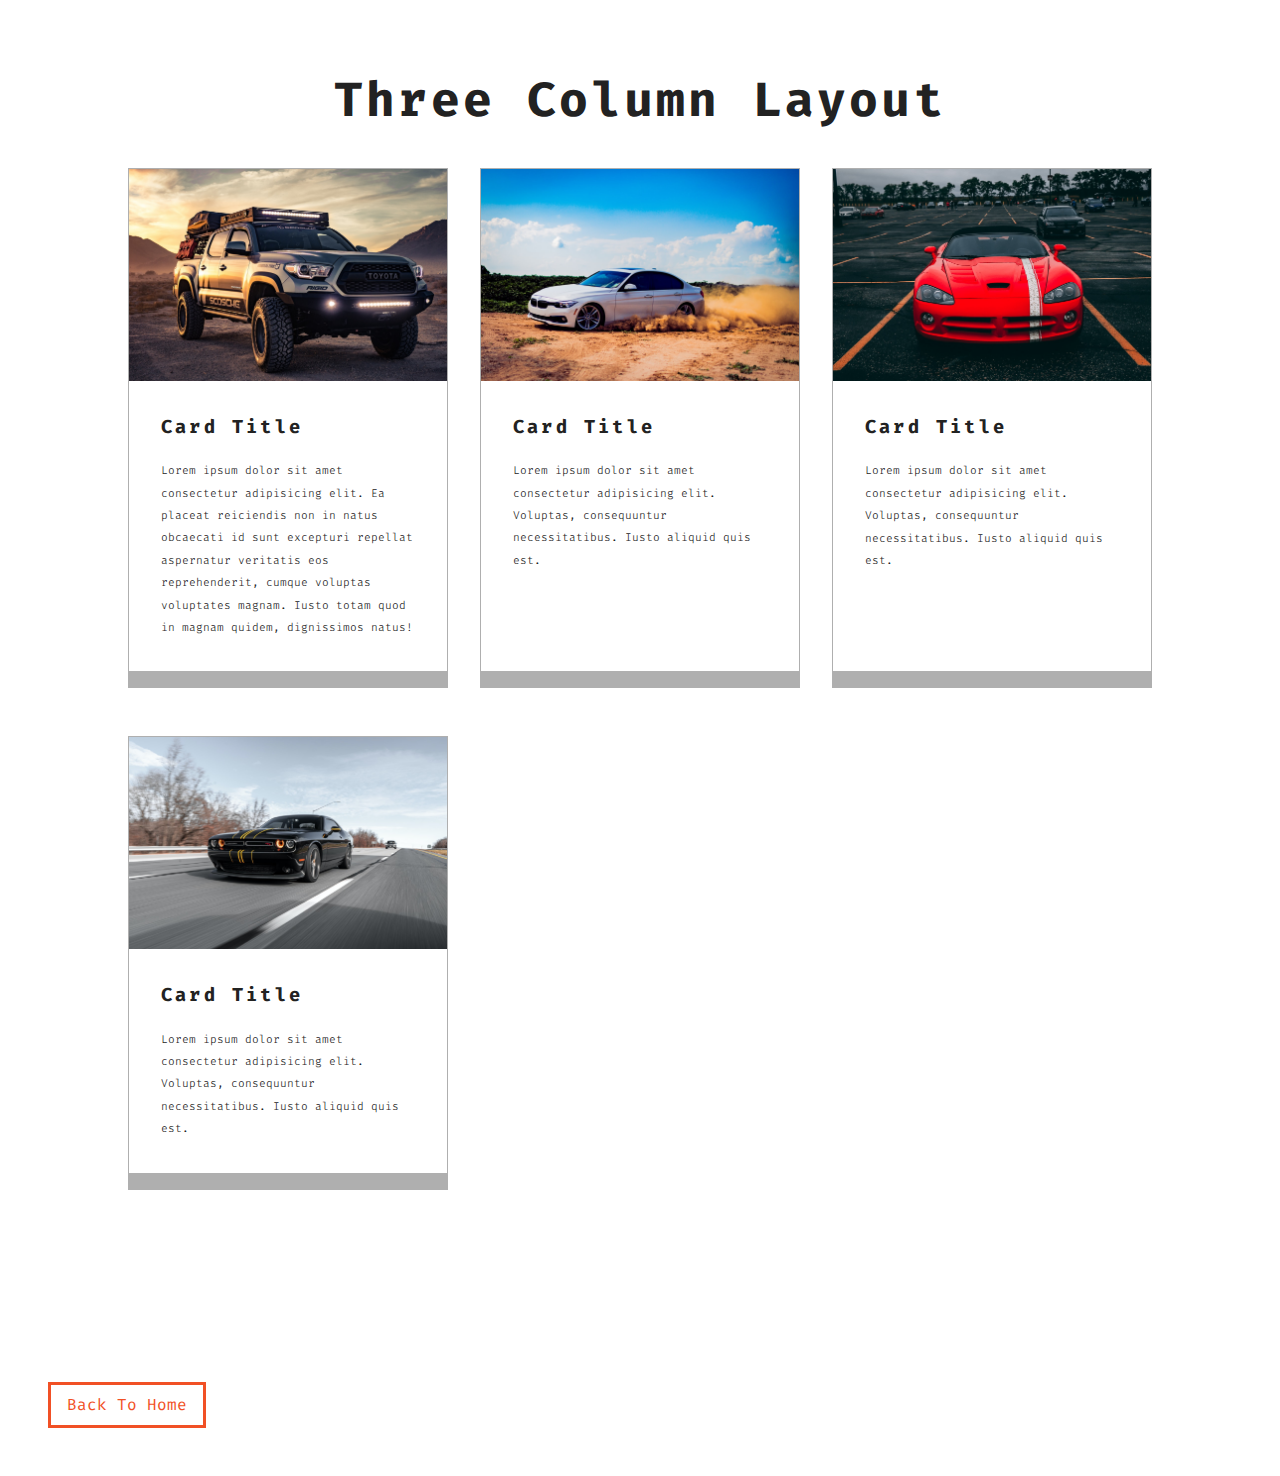
<file: cards.html>
<!DOCTYPE html>
<html lang="en">
<head>
 <meta charset="UTF-8">
 <meta http-equiv="X-UA-Compatible" content="IE=edge">
 <meta name="viewport" content="width=device-width, initial-scale=1.0">
 <title>Cards Project</title>
 <link href="https://fonts.googleapis.com/css2?family=Fira+Code&display=swap" rel="stylesheet">
 <link rel="stylesheet" href="https://cdnjs.cloudflare.com/ajax/libs/font-awesome/6.1.1/css/all.min.css" integrity="sha512-KfkfwYDsLkIlwQp6LFnl8zNdLGxu9YAA1QvwINks4PhcElQSvqcyVLLD9aMhXd13uQjoXtEKNosOWaZqXgel0g==" crossorigin="anonymous" referrerpolicy="no-referrer" />
 <link rel="stylesheet" href="./styles.css">
</head>
<body>
 <section class="cards">
  <div class="title">
   <h1>three column layout</h1>
  </div>
  <div class="cards-center">   
   <!-- single card -->
   <article class="card">
    <img src="./images/car1.jpg" alt="">
    <!-- card info -->
    <div class="card-info">
     <h3>card title</h3>
     <p>Lorem ipsum dolor sit amet consectetur adipisicing elit. Ea placeat reiciendis non in natus obcaecati id sunt excepturi repellat aspernatur veritatis eos reprehenderit, cumque voluptas voluptates magnam. Iusto totam quod in magnam quidem, dignissimos natus!</p>
    </div>
    <!-- card footer -->
    <div class="card-footer">
     <span><i class="fab fa-twitter"></i></span>
     <span><i class="fab fa-facebook"></i></span>
     <span><i class="fab fa-squarespace"></i></span>
     <span><i class="fab fa-linkedin"></i></span>
    </div>
   </article>
   <!-- end of single card -->
   <!-- single card -->
   <article class="card">
    <img src="./images/car2.jpg" alt="">
    <!-- card info -->
    <div class="card-info">
     <h3>card title</h3>
     <p>Lorem ipsum dolor sit amet consectetur adipisicing elit. Voluptas, consequuntur necessitatibus. Iusto aliquid quis est.</p>
    </div>
    <!-- card footer -->
    <div class="card-footer">
     <span><i class="fab fa-twitter"></i></span>
     <span><i class="fab fa-facebook"></i></span>
     <span><i class="fab fa-squarespace"></i></span>
     <span><i class="fab fa-linkedin"></i></span>
    </div>
   </article>
   <!-- end of single card -->
   <!-- single card -->
   <article class="card">
    <img src="./images/car3.jpg" alt="">
    <!-- card info -->
    <div class="card-info">
     <h3>card title</h3>
     <p>Lorem ipsum dolor sit amet consectetur adipisicing elit. Voluptas, consequuntur necessitatibus. Iusto aliquid quis est.</p>
    </div>
    <!-- card footer -->
    <div class="card-footer">
     <span><i class="fab fa-twitter"></i></span>
     <span><i class="fab fa-facebook"></i></span>
     <span><i class="fab fa-squarespace"></i></span>
     <span><i class="fab fa-linkedin"></i></span>
    </div>
   </article>
   <!-- end of single card -->
   <!-- single card -->
   <article class="card">
    <img src="./images/car4.jpg" alt="">
    <!-- card info -->
    <div class="card-info">
     <h3>card title</h3>
     <p>Lorem ipsum dolor sit amet consectetur adipisicing elit. Voluptas, consequuntur necessitatibus. Iusto aliquid quis est.</p>
    </div>
    <!-- card footer -->
    <div class="card-footer">
     <span><i class="fab fa-twitter"></i></span>
     <span><i class="fab fa-facebook"></i></span>
     <span><i class="fab fa-squarespace"></i></span>
     <span><i class="fab fa-linkedin"></i></span>
    </div>
   </article>
   <!-- end of single card -->
  </div>
 </section>





 <a href="index.html" class="btn">back to home</a>
</body>
</html>
</file>
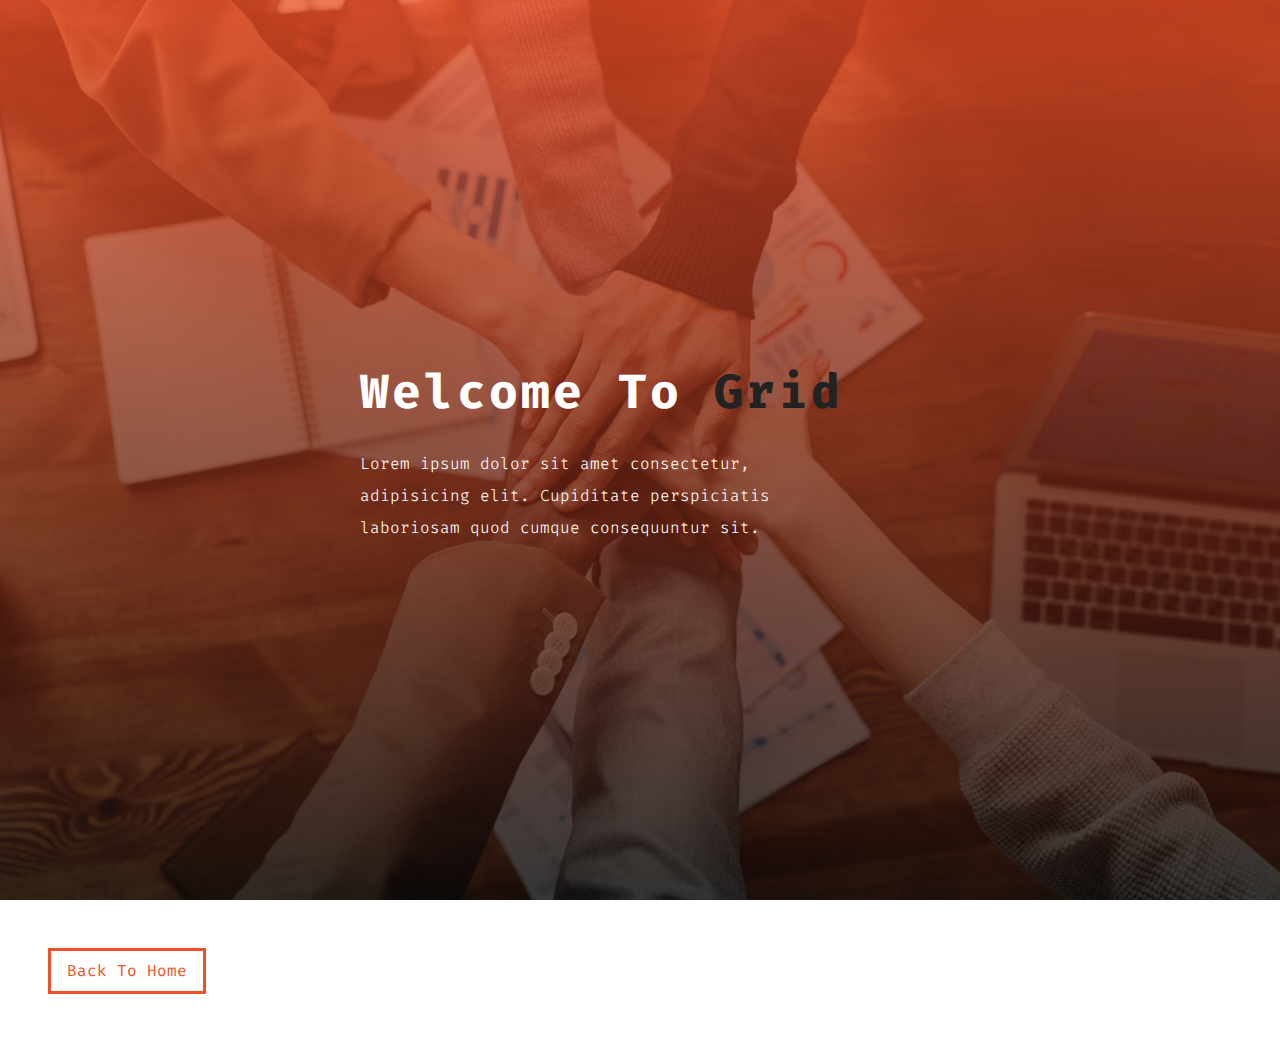
<file: hero.html>
<!DOCTYPE html>
<html lang="en">
<head>
 <meta charset="UTF-8">
 <meta http-equiv="X-UA-Compatible" content="IE=edge">
 <meta name="viewport" content="width=device-width, initial-scale=1.0">
 <title>Hero Project</title>
 <link href="https://fonts.googleapis.com/css2?family=Fira+Code&display=swap" rel="stylesheet">
 <link rel="stylesheet" href="https://cdnjs.cloudflare.com/ajax/libs/font-awesome/6.1.1/css/all.min.css" integrity="sha512-KfkfwYDsLkIlwQp6LFnl8zNdLGxu9YAA1QvwINks4PhcElQSvqcyVLLD9aMhXd13uQjoXtEKNosOWaZqXgel0g==" crossorigin="anonymous" referrerpolicy="no-referrer" />
 <link rel="stylesheet" href="./styles.css">
</head>
<body>
<header class="hero-header">
 <div class="hero-banner">
  <h1>welcome to <span>grid</span></h1>
  <p>Lorem ipsum dolor sit amet consectetur, adipisicing elit. Cupiditate perspiciatis laboriosam quod cumque consequuntur sit.</p>
 </div>
</header>



 <a href="index.html" class="btn">back to home</a>
</body>
</html>
</file>
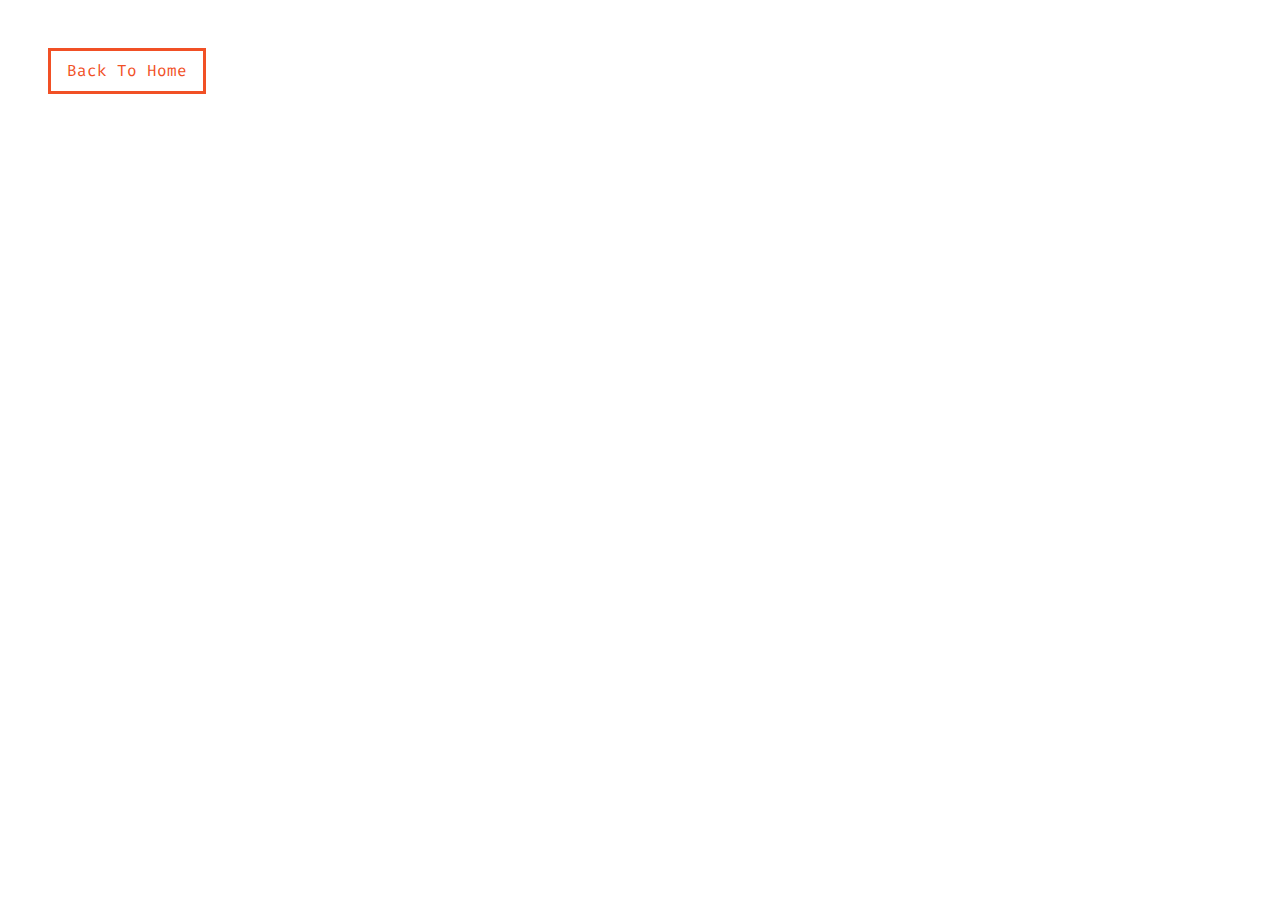
<file: layout.html>
<!DOCTYPE html>
<html lang="en">
<head>
 <meta charset="UTF-8">
 <meta http-equiv="X-UA-Compatible" content="IE=edge">
 <meta name="viewport" content="width=device-width, initial-scale=1.0">
 <title>Layout Project</title>
 <link href="https://fonts.googleapis.com/css2?family=Fira+Code&display=swap" rel="stylesheet">
 <link rel="stylesheet" href="https://cdnjs.cloudflare.com/ajax/libs/font-awesome/6.1.1/css/all.min.css" integrity="sha512-KfkfwYDsLkIlwQp6LFnl8zNdLGxu9YAA1QvwINks4PhcElQSvqcyVLLD9aMhXd13uQjoXtEKNosOWaZqXgel0g==" crossorigin="anonymous" referrerpolicy="no-referrer" />
 <link rel="stylesheet" href="./styles.css">
</head>
<body>

 <a href="index.html" class="btn">back to home</a>
</body>
</html>
</file>
<file: styles.css>
/* 
===============
variables
===============
*/
:root {
 --primaryColor: #f15025;
 --mainBlack: #222;
 --mainWhite: #fff;
 --offWhite: #f7f7f7;
 --darkGrey: #afafaf;
 --mainTransition: all 0.3s linear;
 --mainSpacing: 0.2rem;
}
/* 
===============
Global Styles
===============
*/
*{
 margin: 0;
 padding: 0;
 box-sizing: border-box;
}

body {
 font-family: 'Fira Code', monospace;
 color: var(--mainBlack);
 background: var(--mainWhite);
 line-height: 1.5;
}
a {
 text-decoration: none;
}

img {
 width: 100%;
 display: block;
}

h1,h2,h3 {
 text-transform: capitalize;
 letter-spacing: var(--mainSpacing);
 margin-bottom: 1.2rem;
}
h1 {
 font-size: 3rem;
}
h2 {
 margin-bottom: 0;
}
p {
 font-weight: 300;
 font-size: 0.7rem;
 line-height: 2;
}
/* button */
.btn {
 display: inline-block;
 padding: 0.5rem 1rem;
 text-transform: capitalize;
 border: 3px solid var(--primaryColor);
 color: var(--primaryColor);
 margin: 3rem;
 transition: var(--mainTransition);
}
.btn:hover {
 background: var(--primaryColor);
 color: var(--mainWhite);
}

/* 
===============
Main Navbar
===============
*/
.main-navbar {
 background: var(--darkGrey);
 padding: 0 2rem;
}
.main-navbar li {
 list-style: none;
}
.main-navbar a {
 text-transform: capitalize;
 display: block;
 padding: 1rem 0;
 color: var(--primaryColor);
 letter-spacing: var(--mainSpacing);
 transition: var(--mainTransition);
}
.main-navbar a:hover {
 color: var(--mainBlack);
}
@media screen and (min-width: 992px) {
 .main-navbar ul {
  max-width: 1170px;
  margin: 0 auto;
  background: #222;
  display: grid;
  grid-template-columns: repeat(4,1fr);
 }
 .main-navbar a {
  text-align: center;
 }
}


/* 
===============
Hero
===============
*/
.hero-header {
 min-height: 100vh;
 background: var(--primaryColor);
 color: var(--mainWhite);
 display: grid;
 justify-content: center;
 align-items: center;
}
.hero-banner {
 /* background: #222; */
 /* text-align: center; */
}
.hero-banner p {
 width: 80%;
 max-width: 560px;
 font-size: 1rem;
}
span {
 color: #222;
}
@media  screen and (max-width:600px) {
 .hero-banner {
  padding: 0 3rem;
 }
}

@media screen and (min-width: 768px) {
  .hero-header {
   background: linear-gradient(rgba(241,80,37,0.75),rgba(0,0,0,0.75)),url("./images/biz.jpg") center/cover fixed no-repeat;
  }
 }



/* 
===============
Cards
===============
*/
.cards {
 padding: 4rem 0;
}
.title {
 text-align: center;
}
.cards-center {
 width: 80vw;
 max-width: 1170px;
 margin: 2rem auto;
}
.card {
 border: 1px solid var(--darkGrey);
 margin-bottom: 3rem;
}
.card-info {
 padding: 2rem;
}
.card-footer {
 background: var(--darkGrey);
 padding: 0.5rem 1rem;
 display: grid;
 grid-template-columns: repeat(4,1fr);
 justify-items: center;
}
.card-footer span {
 color: #f15025;
}
/* @media screen and (min-width: 768px) {
 .cards-center {
  display: grid;
  grid-template-columns: repeat(2, 1fr);
  grid-column-gap: 2rem;
 }
}
@media screen and (min-width: 1170px) {
 .cards-center {
  grid-template-columns: repeat(3, 1fr);
 }
}
 */


.card {
 display: grid;
 grid-template-columns: 1fr;
 grid-template-rows: auto 1fr auto;
 transition: var(--mainTransition);
}
.card:hover {
 background: var(--darkGrey);
}

/* without using @media query for 2gaps and 3 gaps */
/* for 3 card layouts,we have 2grid column gaps. 2rem=32px * 2gaps = 64px  */
/* (1170-64)/3 = 368px */
.cards-center {
 display: grid;
 grid-column-gap: 2rem;
 grid-template-columns: repeat(auto-fill, minmax(368px, 1fr));
}
.cards-center {
 display: grid;
 grid-column-gap: 2rem;
 grid-template-columns:  repeat(auto-fill, minmax(268.5px, 1fr));
}

/* 
===============
Tiles
===============
*/
.tiles {
 padding: 4rem 0;
}
.tiles-center {
 width: 90vw;
 max-width: 1170px;
 margin: 2rem auto;
 display: grid;
 grid-row-gap: 2rem;
}
@media screen and (min-width:768px) {
 .tiles-center {
  grid-template-columns: repeat(2, 1fr);
  grid-column-gap: 2rem;
 }
}
@media screen and (min-width:992px) {
 .tiles-center {
  grid-template-columns: repeat(3, 1fr);
 }
}
@media screen and (min-width:1170px) {
 .tiles-center {
  grid-template-columns: repeat(4, 1fr);
  grid-template-rows: repeat(5, 200px);
  grid-template-areas: 
  "a a a b"
  "a a a c"
  "d d d d"
  "e f f f"
  "e g h i"
 }
 .tiles img {
  height: 100%;
  object-fit: cover;
 }
 .tile-1 {
  grid-area: a;
 }
 .tile-2 {
  grid-area: b;
 }
 .tile-3 {
  grid-area: c;
 }
 .tile-4 {
  grid-area: d;
 }
 .tile-5 {
  grid-area: e;
 }
 .tile-6 {
  grid-area: f;
 }
 .tile-7 {
  grid-area: g;
 }
 .tile-8 {
  grid-area: h;
 }
 .tile-9 {
  grid-area: i;
 }
}
</file>
